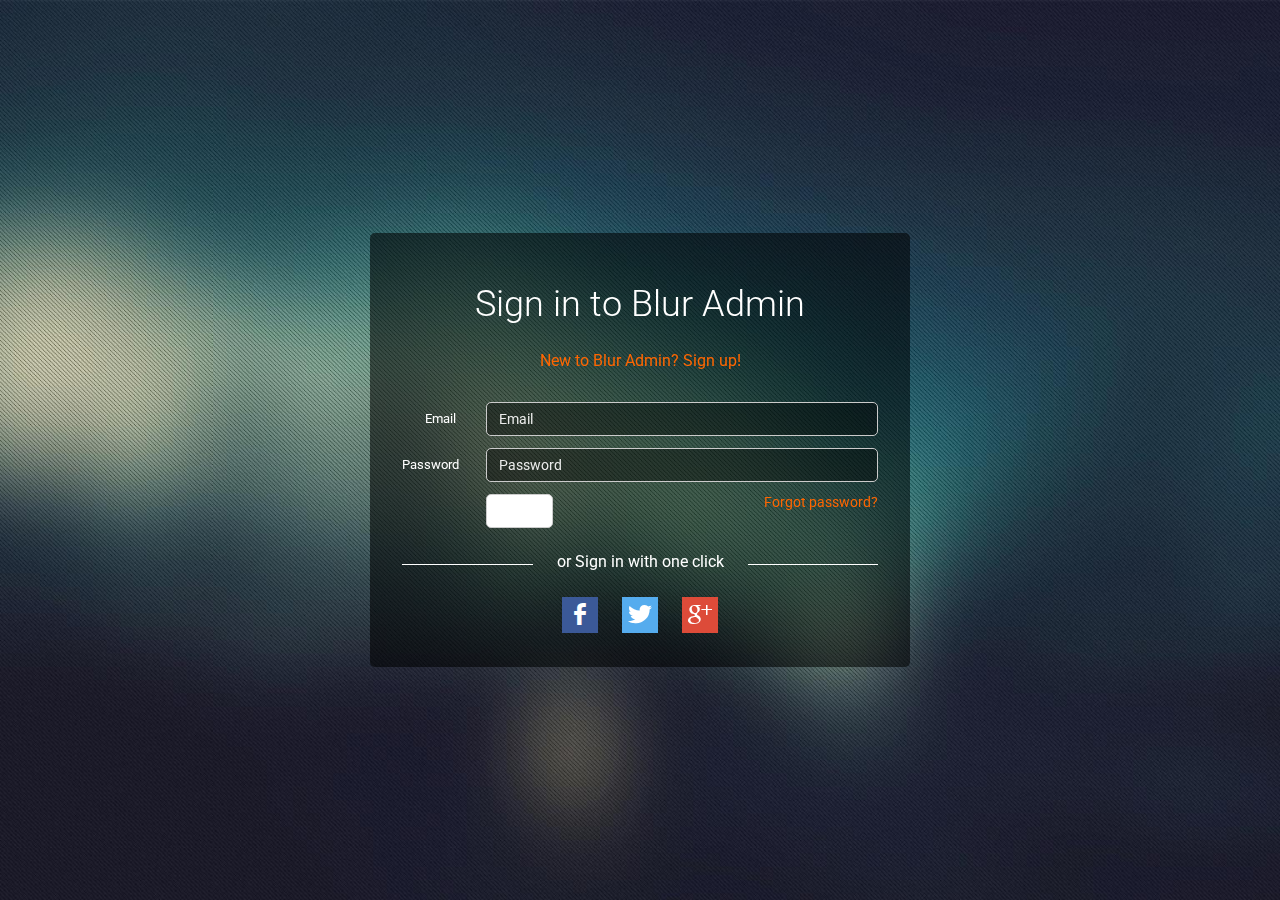
<file: auth.html>
<!DOCTYPE html>
<html lang="en">
<head>
  <meta charset="utf-8">
  <meta http-equiv="X-UA-Compatible" content="IE=edge">
  <meta name="viewport" content="width=device-width, initial-scale=1">
  <title>Blur Admin</title>

  <link href='https://fonts.googleapis.com/css?family=Roboto:400,100,100italic,300,300italic,400italic,500,500italic,700,700italic,900italic,900&subset=latin,greek,greek-ext,vietnamese,cyrillic-ext,latin-ext,cyrillic' rel='stylesheet' type='text/css'>

  <link rel="icon" type="image/png" sizes="16x16" href="assets/img/favicon-16x16.png">
  <link rel="icon" type="image/png" sizes="32x32" href="assets/img/favicon-32x32.png">
  <link rel="icon" type="image/png" sizes="96x96" href="assets/img/favicon-96x96.png">

  <link rel="stylesheet" href="styles/vendor-a4ba4a5fa8.css">

  <link rel="stylesheet" href="styles/auth-7e0e1f8257.css">
</head>
<body>
<main class="auth-main">
  <div class="auth-block">
    <h1>Sign in to Blur Admin</h1>
    <a href="reg.html" class="auth-link">New to Blur Admin? Sign up!</a>

    <form class="form-horizontal">
      <div class="form-group">
        <label for="inputEmail3" class="col-sm-2 control-label">Email</label>

        <div class="col-sm-10">
          <input type="email" class="form-control" id="inputEmail3" placeholder="Email">
        </div>
      </div>
      <div class="form-group">
        <label for="inputPassword3" class="col-sm-2 control-label">Password</label>

        <div class="col-sm-10">
          <input type="password" class="form-control" id="inputPassword3" placeholder="Password">
        </div>
      </div>
      <div class="form-group">
        <div class="col-sm-offset-2 col-sm-10">
          <button type="submit" class="btn btn-default btn-auth">Sign in</button>
          <a href class="forgot-pass">Forgot password?</a>
        </div>
      </div>
    </form>

    <div class="auth-sep"><span><span>or Sign in with one click</span></span></div>

    <div class="al-share-auth">
      <ul class="al-share clearfix">
        <li><i class="socicon socicon-facebook" title="Share on Facebook"></i></li>
        <li><i class="socicon socicon-twitter" title="Share on Twitter"></i></li>
        <li><i class="socicon socicon-google" title="Share on Google Plus"></i></li>
      </ul>
    </div>
  </div>
</main>
</body>
</html>
</file>
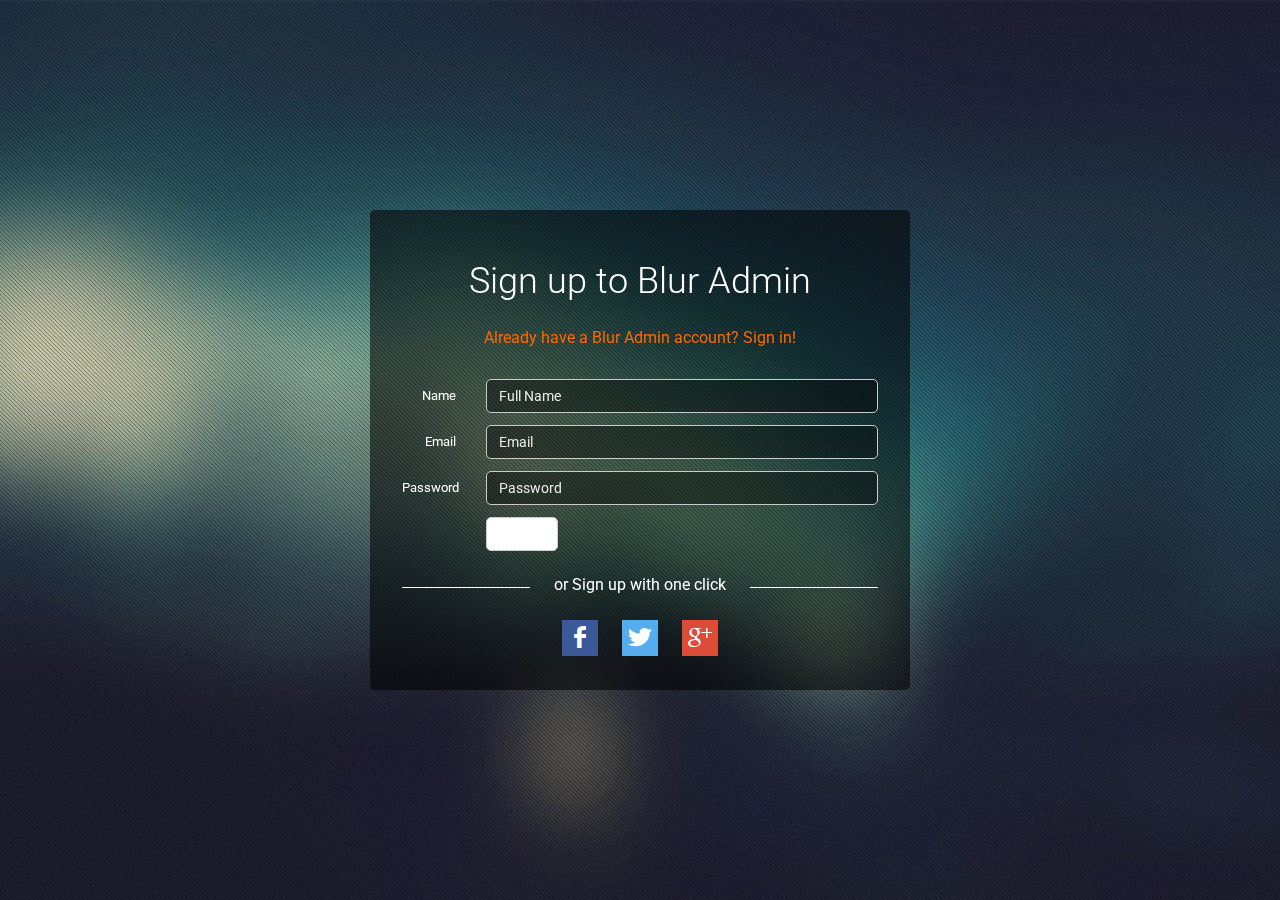
<file: reg.html>
<!DOCTYPE html>
<html lang="en">
<head>
  <meta charset="utf-8">
  <meta http-equiv="X-UA-Compatible" content="IE=edge">
  <meta name="viewport" content="width=device-width, initial-scale=1">
  <title>Blur Admin</title>

  <link href='https://fonts.googleapis.com/css?family=Roboto:400,100,100italic,300,300italic,400italic,500,500italic,700,700italic,900italic,900&subset=latin,greek,greek-ext,vietnamese,cyrillic-ext,latin-ext,cyrillic' rel='stylesheet' type='text/css'>

  <link rel="icon" type="image/png" sizes="16x16" href="assets/img/favicon-16x16.png">
  <link rel="icon" type="image/png" sizes="32x32" href="assets/img/favicon-32x32.png">
  <link rel="icon" type="image/png" sizes="96x96" href="assets/img/favicon-96x96.png">

  <link rel="stylesheet" href="styles/vendor-a4ba4a5fa8.css">

  <link rel="stylesheet" href="styles/auth-7e0e1f8257.css">
</head>
<body>
<main class="auth-main">
  <div class="auth-block">
    <h1>Sign up to Blur Admin</h1>
    <a href="auth.html" class="auth-link">Already have a Blur Admin account? Sign in!</a>

    <form class="form-horizontal">
      <div class="form-group">
        <label for="inputName3" class="col-sm-2 control-label">Name</label>

        <div class="col-sm-10">
          <input type="text" class="form-control" id="inputName3" placeholder="Full Name">
        </div>
      </div>
      <div class="form-group">
        <label for="inputEmail3" class="col-sm-2 control-label">Email</label>

        <div class="col-sm-10">
          <input type="email" class="form-control" id="inputEmail3" placeholder="Email">
        </div>
      </div>
      <div class="form-group">
        <label for="inputPassword3" class="col-sm-2 control-label">Password</label>

        <div class="col-sm-10">
          <input type="password" class="form-control" id="inputPassword3" placeholder="Password">
        </div>
      </div>
      <div class="form-group">
        <div class="col-sm-offset-2 col-sm-10">
          <button type="submit" class="btn btn-default btn-auth">Sign up</button>
        </div>
      </div>
    </form>

    <div class="auth-sep"><span><span>or Sign up with one click</span></span></div>

    <div class="al-share-auth">
      <ul class="al-share clearfix">
        <li><i class="socicon socicon-facebook" title="Share on Facebook"></i></li>
        <li><i class="socicon socicon-twitter" title="Share on Twitter"></i></li>
        <li><i class="socicon socicon-google" title="Share on Google Plus"></i></li>
      </ul>
    </div>
  </div>
</main>
</body>
</html>
</file>
<file: styles/auth-7e0e1f8257.css>
.socicon,html{position:relative}@font-face{font-family:socicon;src:url(../assets/fonts/socicon.eot);src:url(../assets/fonts/socicon.eot?#iefix) format("embedded-opentype"),url(../assets/fonts/socicon.woff) format("woff"),url(../assets/fonts/socicon.woff2) format("woff2"),url(../assets/fonts/socicon.ttf) format("truetype"),url(../assets/fonts/socicon.svg#sociconregular) format("svg");font-weight:400;font-style:normal;text-transform:initial}.socicon{font-family:socicon!important;top:1px;display:inline-block;font-style:normal;font-weight:400;line-height:1;-webkit-font-smoothing:antialiased}.socicon:empty{width:1em}.socicon-twitter{background-color:#55acee}.socicon-twitter:before{content:"a"}.socicon-facebook{background-color:#3b5998}.socicon-facebook:before{content:"b"}.socicon-google{background-color:#dd4b39}.socicon-google:before{content:"c"}.socicon-linkedin{background-color:#0177B5}.socicon-linkedin:before{content:"j"}.socicon-github{background-color:#6b6b6b}.socicon-github:before{content:"Q"}.socicon-stackoverflow{background-color:#2F96E8}.socicon-stackoverflow:before{content:"("}.socicon-dribble{background-color:#F26798}.socicon-dribble:before{content:"D"}.socicon-behace{background-color:#0093FA}.socicon-behace:before{content:"H"}::-webkit-scrollbar{width:.5em;height:.5em}body.blur-theme::before,body.mobile.blur-theme .body-bg::before{content:'';height:100%;top:0;z-index:-1;width:100%;left:0;will-change:transform}::-webkit-scrollbar-thumb{background:#d9d9d9;cursor:pointer}::-webkit-scrollbar-track{background:0 0}body{scrollbar-face-color:#d9d9d9;scrollbar-track-color:transparent;font:14px/16px Roboto,"Helvetica Neue",sans-serif;color:#000;background-color:#fff}body,html{min-height:100%;min-width:320px}body.blur-theme::before{position:fixed;background:url(../assets/img/blur-bg.jpg) center center no-repeat;background-size:cover}body.mobile{background:0 0}body.mobile .body-bg{display:block;position:fixed;top:0;left:0;bottom:0;right:0;background-attachment:inherit;background-color:#fff}body.mobile.blur-theme .body-bg::before{position:fixed;background:url(../assets/img/blur-bg.jpg) center center no-repeat;background-size:cover}@media screen and (-ms-high-contrast:active),(-ms-high-contrast:none){body,html{height:100%}html{overflow:hidden}body{overflow:auto}}a{transition:color .5s ease;outline:0!important}.body-bg{display:none}.al-header{display:block;height:49px;margin:0;background-repeat:repeat-x;position:relative;z-index:905;color:#444}.al-main{margin-left:180px;padding:66px 0 34px;min-height:500px}.al-footer{height:34px;padding:0 18px 0 180px;width:100%;position:absolute;display:block;bottom:0;font-size:13px;color:#000;transition:padding-left .5s ease}.al-share li i,.btn{transition:all .1s ease}.al-footer-main{float:left;margin-left:15px}.al-copy{float:left}.al-footer-right{float:right;margin-right:12px}.al-share,.al-share li{list-style:none;float:left}.al-footer-right i{margin:0 4px;color:#e85656;font-size:12px}.al-footer-right a{margin-left:4px;color:#000}.al-footer-right a:hover{color:#e85656}.al-share{margin:-6px 0 0 12px;padding:0}.al-share li{margin-left:16px}.al-share li i{cursor:pointer;color:#fff;padding:6px;box-sizing:content-box;font-size:16px}.al-share li i:hover{-webkit-transform:scale(1.2);transform:scale(1.2)}.al-share li i.fa-facebook-square{color:#3b5998}.al-share li i.fa-twitter-square{color:#55acee}.al-share li i.fa-google-plus-square{color:#dd4b39}.al-content{padding:8px 32px 8px 40px}@media screen and (max-width:500px){.al-content{padding:8px 20px}}.vis-hidden{visibility:hidden;position:absolute;top:-9999px;left:-9999px}.icon-down,.icon-up{width:5px;height:13px;display:block}.icon-up{background:url(../assets/img/arrow-green-up.svg) no-repeat}.icon-down{background:url(../assets/img/arrow-red-down.svg) no-repeat}.disable-text-selection{-webkit-touch-callout:none;-webkit-user-select:none;-moz-user-select:none;-ms-user-select:none;user-select:none}.align-right{text-align:right}.amcharts-chart-div>a{font-size:6px!important}.content-panel{padding-left:22px;padding-top:26px}@media (max-width:590px){.al-footer-right{float:none;margin-bottom:19px;margin-right:0}.al-footer{height:76px;text-align:center}.al-main{padding-bottom:76px}.al-footer-main{float:none;display:inline-block}}.full-invisible,.full-invisible *{visibility:hidden!important}.irs-grid-text{color:#000}.btn.active.focus,.btn.active:focus,.btn.focus,.btn:active.focus,.btn:active:focus,.btn:focus{outline:0}.btn{border-radius:5px}button.progress-button.btn.btn-danger,button.progress-button.btn.btn-default,button.progress-button.btn.btn-info,button.progress-button.btn.btn-primary,button.progress-button.btn.btn-success,button.progress-button.btn.btn-warning{border-radius:0}button.btn.btn-primary:hover{background:#f60;border-color:#f60;color:#fff;font-weight:700}.open>.btn.dropdown-toggle.btn.btn-primary{background:#d95700;border-color:#d95700}.open>.btn.dropdown-toggle.btn-success{background:#7a9d00;border-color:#7a9d00}.open>.btn.dropdown-toggle.btn-info{background:#2692b2;border-color:#2692b2}.open>.btn.dropdown-toggle.btn-warning{background:#be9c18;border-color:#be9c18}.open>.btn.dropdown-toggle.btn-danger{background:#c54949;border-color:#c54949}button.btn.btn-primary{background:0 0;border-color:transparent;color:#000}button.btn.btn-primary:active,button.btn.btn-primary:target{background-color:#d95700}button.status.btn.btn-primary{background:#f60;border-color:#f60;color:#fff}button.status.btn.btn-primary:active,button.status.btn.btn-primary:target{background-color:#d95700}button.btn.btn-default{border-width:1px}button.btn.btn-default:active,button.btn.btn-default:target{background-color:rgba(0,0,0,.2);color:#000}button.btn.btn-success{background:#90b900;border-color:#90b900}button.btn.btn-success.disabled,button.btn.btn-success.disabled.active,button.btn.btn-success.disabled.focus,button.btn.btn-success.disabled:active,button.btn.btn-success.disabled:focus,button.btn.btn-success.disabled:hover,button.btn.btn-success[disabled],button.btn.btn-success[disabled].active,button.btn.btn-success[disabled].focus,button.btn.btn-success[disabled]:active,button.btn.btn-success[disabled]:focus,button.btn.btn-success[disabled]:hover,fieldset[disabled] button.btn.btn-success,fieldset[disabled] button.btn.btn-success.active,fieldset[disabled] button.btn.btn-success.focus,fieldset[disabled] button.btn.btn-success:active,fieldset[disabled] button.btn.btn-success:focus,fieldset[disabled] button.btn.btn-success:hover{background:#90b900;border-color:#9cc50c}button.btn.btn-success.disabled.active:hover,button.btn.btn-success.disabled.focus:hover,button.btn.btn-success.disabled:active:hover,button.btn.btn-success.disabled:focus:hover,button.btn.btn-success.disabled:hover,button.btn.btn-success.disabled:hover:hover,button.btn.btn-success[disabled].active:hover,button.btn.btn-success[disabled].focus:hover,button.btn.btn-success[disabled]:active:hover,button.btn.btn-success[disabled]:focus:hover,button.btn.btn-success[disabled]:hover,button.btn.btn-success[disabled]:hover:hover,fieldset[disabled] button.btn.btn-success.active:hover,fieldset[disabled] button.btn.btn-success.focus:hover,fieldset[disabled] button.btn.btn-success:active:hover,fieldset[disabled] button.btn.btn-success:focus:hover,fieldset[disabled] button.btn.btn-success:hover,fieldset[disabled] button.btn.btn-success:hover:hover{-webkit-transform:none;transform:none}button.btn.btn-success.active,button.btn.btn-success.focus,button.btn.btn-success:active,button.btn.btn-success:focus,button.btn.btn-success:hover{background:#90b900;border-color:#78a100}button.btn.btn-success:active,button.btn.btn-success:target{background-color:#7a9d00}button.btn.btn-info{background:#2dacd1;border-color:#2dacd1}button.btn.btn-info.disabled,button.btn.btn-info.disabled.active,button.btn.btn-info.disabled.focus,button.btn.btn-info.disabled:active,button.btn.btn-info.disabled:focus,button.btn.btn-info.disabled:hover,button.btn.btn-info[disabled],button.btn.btn-info[disabled].active,button.btn.btn-info[disabled].focus,button.btn.btn-info[disabled]:active,button.btn.btn-info[disabled]:focus,button.btn.btn-info[disabled]:hover,fieldset[disabled] button.btn.btn-info,fieldset[disabled] button.btn.btn-info.active,fieldset[disabled] button.btn.btn-info.focus,fieldset[disabled] button.btn.btn-info:active,fieldset[disabled] button.btn.btn-info:focus,fieldset[disabled] button.btn.btn-info:hover{background:#2dacd1;border-color:#39b8dd}button.btn.btn-info.disabled.active:hover,button.btn.btn-info.disabled.focus:hover,button.btn.btn-info.disabled:active:hover,button.btn.btn-info.disabled:focus:hover,button.btn.btn-info.disabled:hover,button.btn.btn-info.disabled:hover:hover,button.btn.btn-info[disabled].active:hover,button.btn.btn-info[disabled].focus:hover,button.btn.btn-info[disabled]:active:hover,button.btn.btn-info[disabled]:focus:hover,button.btn.btn-info[disabled]:hover,button.btn.btn-info[disabled]:hover:hover,fieldset[disabled] button.btn.btn-info.active:hover,fieldset[disabled] button.btn.btn-info.focus:hover,fieldset[disabled] button.btn.btn-info:active:hover,fieldset[disabled] button.btn.btn-info:focus:hover,fieldset[disabled] button.btn.btn-info:hover,fieldset[disabled] button.btn.btn-info:hover:hover{-webkit-transform:none;transform:none}button.btn.btn-info.active,button.btn.btn-info.focus,button.btn.btn-info:active,button.btn.btn-info:focus,button.btn.btn-info:hover{background:#2dacd1;border-color:#1594b9}button.btn.btn-info:active,button.btn.btn-info:target{background-color:#2692b2}button.btn.btn-warning{background:#dfb81c;border-color:#dfb81c}button.btn.btn-warning.disabled,button.btn.btn-warning.disabled.active,button.btn.btn-warning.disabled.focus,button.btn.btn-warning.disabled:active,button.btn.btn-warning.disabled:focus,button.btn.btn-warning.disabled:hover,button.btn.btn-warning[disabled],button.btn.btn-warning[disabled].active,button.btn.btn-warning[disabled].focus,button.btn.btn-warning[disabled]:active,button.btn.btn-warning[disabled]:focus,button.btn.btn-warning[disabled]:hover,fieldset[disabled] button.btn.btn-warning,fieldset[disabled] button.btn.btn-warning.active,fieldset[disabled] button.btn.btn-warning.focus,fieldset[disabled] button.btn.btn-warning:active,fieldset[disabled] button.btn.btn-warning:focus,fieldset[disabled] button.btn.btn-warning:hover{background:#dfb81c;border-color:#ebc428}button.btn.btn-warning.disabled.active:hover,button.btn.btn-warning.disabled.focus:hover,button.btn.btn-warning.disabled:active:hover,button.btn.btn-warning.disabled:focus:hover,button.btn.btn-warning.disabled:hover,button.btn.btn-warning.disabled:hover:hover,button.btn.btn-warning[disabled].active:hover,button.btn.btn-warning[disabled].focus:hover,button.btn.btn-warning[disabled]:active:hover,button.btn.btn-warning[disabled]:focus:hover,button.btn.btn-warning[disabled]:hover,button.btn.btn-warning[disabled]:hover:hover,fieldset[disabled] button.btn.btn-warning.active:hover,fieldset[disabled] button.btn.btn-warning.focus:hover,fieldset[disabled] button.btn.btn-warning:active:hover,fieldset[disabled] button.btn.btn-warning:focus:hover,fieldset[disabled] button.btn.btn-warning:hover,fieldset[disabled] button.btn.btn-warning:hover:hover{-webkit-transform:none;transform:none}button.btn.btn-warning.active,button.btn.btn-warning.focus,button.btn.btn-warning:active,button.btn.btn-warning:focus,button.btn.btn-warning:hover{background:#dfb81c;border-color:#c7a004}button.btn.btn-warning:active,button.btn.btn-warning:target{background-color:#be9c18}button.btn.btn-danger{background:#e85656;border-color:#e85656}button.btn.btn-danger.disabled,button.btn.btn-danger.disabled.active,button.btn.btn-danger.disabled.focus,button.btn.btn-danger.disabled:active,button.btn.btn-danger.disabled:focus,button.btn.btn-danger.disabled:hover,button.btn.btn-danger[disabled],button.btn.btn-danger[disabled].active,button.btn.btn-danger[disabled].focus,button.btn.btn-danger[disabled]:active,button.btn.btn-danger[disabled]:focus,button.btn.btn-danger[disabled]:hover,fieldset[disabled] button.btn.btn-danger,fieldset[disabled] button.btn.btn-danger.active,fieldset[disabled] button.btn.btn-danger.focus,fieldset[disabled] button.btn.btn-danger:active,fieldset[disabled] button.btn.btn-danger:focus,fieldset[disabled] button.btn.btn-danger:hover{background:#e85656;border-color:#f46262}button.btn.btn-danger.disabled.active:hover,button.btn.btn-danger.disabled.focus:hover,button.btn.btn-danger.disabled:active:hover,button.btn.btn-danger.disabled:focus:hover,button.btn.btn-danger.disabled:hover,button.btn.btn-danger.disabled:hover:hover,button.btn.btn-danger[disabled].active:hover,button.btn.btn-danger[disabled].focus:hover,button.btn.btn-danger[disabled]:active:hover,button.btn.btn-danger[disabled]:focus:hover,button.btn.btn-danger[disabled]:hover,button.btn.btn-danger[disabled]:hover:hover,fieldset[disabled] button.btn.btn-danger.active:hover,fieldset[disabled] button.btn.btn-danger.focus:hover,fieldset[disabled] button.btn.btn-danger:active:hover,fieldset[disabled] button.btn.btn-danger:focus:hover,fieldset[disabled] button.btn.btn-danger:hover,fieldset[disabled] button.btn.btn-danger:hover:hover{-webkit-transform:none;transform:none}button.btn.btn-danger.active,button.btn.btn-danger.focus,button.btn.btn-danger:active,button.btn.btn-danger:focus,button.btn.btn-danger:hover{background:#e85656;border-color:#d03e3e}button.btn.btn-danger:active,button.btn.btn-danger:target{background-color:#c54949}button.btn.btn-inverse{background:#949494;border-color:#949494;color:#fff}button.btn.btn-inverse.disabled,button.btn.btn-inverse.disabled.active,button.btn.btn-inverse.disabled.focus,button.btn.btn-inverse.disabled:active,button.btn.btn-inverse.disabled:focus,button.btn.btn-inverse.disabled:hover,button.btn.btn-inverse[disabled],button.btn.btn-inverse[disabled].active,button.btn.btn-inverse[disabled].focus,button.btn.btn-inverse[disabled]:active,button.btn.btn-inverse[disabled]:focus,button.btn.btn-inverse[disabled]:hover,fieldset[disabled] button.btn.btn-inverse,fieldset[disabled] button.btn.btn-inverse.active,fieldset[disabled] button.btn.btn-inverse.focus,fieldset[disabled] button.btn.btn-inverse:active,fieldset[disabled] button.btn.btn-inverse:focus,fieldset[disabled] button.btn.btn-inverse:hover{background:#949494;border-color:#a0a0a0}button.btn.btn-inverse.disabled.active:hover,button.btn.btn-inverse.disabled.focus:hover,button.btn.btn-inverse.disabled:active:hover,button.btn.btn-inverse.disabled:focus:hover,button.btn.btn-inverse.disabled:hover,button.btn.btn-inverse.disabled:hover:hover,button.btn.btn-inverse[disabled].active:hover,button.btn.btn-inverse[disabled].focus:hover,button.btn.btn-inverse[disabled]:active:hover,button.btn.btn-inverse[disabled]:focus:hover,button.btn.btn-inverse[disabled]:hover,button.btn.btn-inverse[disabled]:hover:hover,fieldset[disabled] button.btn.btn-inverse.active:hover,fieldset[disabled] button.btn.btn-inverse.focus:hover,fieldset[disabled] button.btn.btn-inverse:active:hover,fieldset[disabled] button.btn.btn-inverse:focus:hover,fieldset[disabled] button.btn.btn-inverse:hover,fieldset[disabled] button.btn.btn-inverse:hover:hover{-webkit-transform:none;transform:none}button.btn.btn-inverse.active,button.btn.btn-inverse.focus,button.btn.btn-inverse:active,button.btn.btn-inverse:focus,button.btn.btn-inverse:hover{background:#949494;border-color:#7c7c7c}button.btn.btn-inverse:active,button.btn.btn-inverse:hover,button.btn.btn-inverse:target{background-color:#949494;color:#fff}.btn-with-icon i{margin-right:10px}.btn-group :hover,.btn-toolbar :hover{-webkit-transform:none;transform:none}.btn-group button.btn.btn-primary{border-color:#f35a00}.btn-group button.btn.btn-primary:hover{border-color:#e74e00}.btn-group button.btn.btn-danger{border-color:#dc4a4a}.btn-group button.btn.btn-danger:hover{border-color:#d03e3e}.btn-group button.btn.btn-info{border-color:#21a0c5}.btn-group button.btn.btn-info:hover{border-color:#1594b9}.btn-group button.btn.btn-success{border-color:#84ad00}.btn-group button.btn.btn-success:hover{border-color:#78a100}.btn-group button.btn.btn-warning{border-color:#d3ac10}.btn-group button.btn.btn-warning:hover{border-color:#c7a004}.btn-group .dropdown-menu{margin-top:0}.btn-toolbar{display:inline-block}.btn .caret{margin-left:2px}button.progress-button .progress{margin-bottom:0;border-radius:0}button.progress-button:hover{-webkit-transform:none;transform:none}button.progress-button.progress-button-style-shrink.btn.disabled.progress-button-dir-horizontal:hover{-webkit-transform:scaleY(.3);transform:scaleY(.3)}button.progress-button.progress-button-style-shrink.btn.disabled.progress-button-dir-vertical:hover{-webkit-transform:scaleX(.1);transform:scaleX(.1)}button.progress-button.btn.btn-primary .content:after,button.progress-button.btn.btn-primary .content:before{color:#331400}button.progress-button.btn.btn-primary.progress-button-style-move-up .content,button.progress-button.btn.btn-primary.progress-button-style-slide-down .content{background-color:#cc5200}button.progress-button.btn.btn-primary.progress-button-style-lateral-lines .progress-inner{border-color:#cc5200;background:0 0}button.progress-button.btn.btn-primary .progress{background-color:#cc5200;box-shadow:0 1px 0 #cc5200}button.progress-button.btn.btn-primary .progress-inner{background-color:#993d00}button.progress-button.btn.btn-primary.progress-button-perspective{background:0 0}button.progress-button.btn.btn-primary.progress-button-perspective .content{background-color:#f60}button.progress-button.btn.btn-default .content:after,button.progress-button.btn.btn-default .content:before{color:#999}button.progress-button.btn.btn-default.progress-button-style-move-up .content,button.progress-button.btn.btn-default.progress-button-style-slide-down .content{background-color:#e6e6e6}button.progress-button.btn.btn-default.progress-button-style-lateral-lines .progress-inner{border-color:#e6e6e6;background:0 0}button.progress-button.btn.btn-default .progress{background-color:#e6e6e6;box-shadow:0 1px 0 #e6e6e6}button.progress-button.btn.btn-default .progress-inner{background-color:#ccc}button.progress-button.btn.btn-default.progress-button-perspective{background:0 0}button.progress-button.btn.btn-default.progress-button-perspective .content{background-color:#fff}button.progress-button.btn.btn-success .content:after,button.progress-button.btn.btn-success .content:before{color:#000}button.progress-button.btn.btn-success.progress-button-style-move-up .content,button.progress-button.btn.btn-success.progress-button-style-slide-down .content{background-color:#688600}button.progress-button.btn.btn-success.progress-button-style-lateral-lines .progress-inner{border-color:#688600;background:0 0}button.progress-button.btn.btn-success .progress{background-color:#688600;box-shadow:0 1px 0 #688600}button.progress-button.btn.btn-success .progress-inner{background-color:#415300}button.progress-button.btn.btn-success.progress-button-perspective{background:0 0}button.progress-button.btn.btn-success.progress-button-perspective .content{background-color:#90b900}button.progress-button.btn.btn-info .content:after,button.progress-button.btn.btn-info .content:before{color:#092229}button.progress-button.btn.btn-info.progress-button-style-move-up .content,button.progress-button.btn.btn-info.progress-button-style-slide-down .content{background-color:#2489a7}button.progress-button.btn.btn-info.progress-button-style-lateral-lines .progress-inner{border-color:#2489a7;background:0 0}button.progress-button.btn.btn-info .progress{background-color:#2489a7;box-shadow:0 1px 0 #2489a7}button.progress-button.btn.btn-info .progress-inner{background-color:#1b677d}button.progress-button.btn.btn-info.progress-button-perspective{background:0 0}button.progress-button.btn.btn-info.progress-button-perspective .content{background-color:#2dacd1}button.progress-button.btn.btn-warning .content:after,button.progress-button.btn.btn-warning .content:before{color:#2a2205}button.progress-button.btn.btn-warning.progress-button-style-move-up .content,button.progress-button.btn.btn-warning.progress-button-style-slide-down .content{background-color:#b29316}button.progress-button.btn.btn-warning.progress-button-style-lateral-lines .progress-inner{border-color:#b29316;background:0 0}button.progress-button.btn.btn-warning .progress{background-color:#b29316;box-shadow:0 1px 0 #b29316}button.progress-button.btn.btn-warning .progress-inner{background-color:#846d11}button.progress-button.btn.btn-warning.progress-button-perspective{background:0 0}button.progress-button.btn.btn-warning.progress-button-perspective .content{background-color:#dfb81c}button.progress-button.btn.btn-danger .content:after,button.progress-button.btn.btn-danger .content:before{color:#640e0e}button.progress-button.btn.btn-danger.progress-button-style-move-up .content,button.progress-button.btn.btn-danger.progress-button-style-slide-down .content{background-color:#e22929}button.progress-button.btn.btn-danger.progress-button-style-lateral-lines .progress-inner{border-color:#e22929;background:0 0}button.progress-button.btn.btn-danger .progress{background-color:#e22929;box-shadow:0 1px 0 #e22929}button.progress-button.btn.btn-danger .progress-inner{background-color:#be1a1a}button.progress-button.btn.btn-danger.progress-button-perspective{background:0 0}button.progress-button.btn.btn-danger.progress-button-perspective .content{background-color:#e85656}.btn-raised{box-shadow:0 2px 5px 0 rgba(0,0,0,.35)}.btn-mm{padding:5px 11px;font-size:13px}.btn-xm{padding:8px 14px;font-size:16px}.dropdown button.btn.btn-default.dropdown-toggle{color:#000;border:1px solid #d6d6d6;background-color:transparent}.dropdown button.btn.btn-default.dropdown-toggle:active,.dropdown button.btn.btn-default.dropdown-toggle:focus{background-color:#fff}.label-primary,.search-button{background:#f60}.bootstrap-select .dropdown-toggle:focus{outline:0!important}.bootstrap-switch .bootstrap-switch-container:focus,.bootstrap-switch:focus{outline:0}.bootstrap-select button.btn-default:focus{color:#fff}.bootstrap-select .btn{transition:none}.search-button:hover{color:#fff;font-weight:700}.label{border-radius:0}.label-info{background:#ff944d}.label-success{background:#90b900}.label-warning{background:#dfb81c}.label-danger{background:#e85656}.form-horizontal label{line-height:34px;margin-bottom:0;padding-top:0!important}.form-group label{margin-bottom:5px;color:#000;font-weight:400;font-size:13px}.form-control{border:1px solid #cbcbcb;background-color:#fff;box-shadow:none}.form-control::-webkit-input-placeholder{color:#000;opacity:.7}.form-control:-moz-placeholder{color:#000;opacity:.7}.form-control::-moz-placeholder{color:#000;opacity:.7}.form-control:-ms-input-placeholder{color:#000;opacity:.7}.form-control:focus{box-shadow:none;border-color:#ff8533;background:#fff}select.form-control{padding-left:8px}textarea.form-control{height:96px}.form-inline .form-group input{width:100%}.form-inline .form-group label{margin-right:12px}.form-inline button[type=submit]{margin-left:12px}.form-inline label.custom-checkbox>span,.form-inline label.custom-radio>span{display:block;margin-top:-13px;margin-right:10px}.switcher-container{margin-right:10px;font-weight:400}.switcher-container input{display:none}.switcher-container .switcher{position:relative;display:inline-block;width:84px;overflow:hidden;border-radius:6px;box-sizing:border-box;-webkit-transform:translateZ(0)}.switcher-container .switcher.primary{border:1px solid #f60}.switcher-container .switcher.primary .handle.handle-on{background-color:#f60}.switcher-container .switcher.success{border:1px solid #90b900}.switcher-container .switcher.success .handle.handle-on{background-color:#90b900}.switcher-container .switcher.warning{border:1px solid #dfb81c}.switcher-container .switcher.warning .handle.handle-on{background-color:#dfb81c}.switcher-container .switcher.danger{border:1px solid #e85656}.switcher-container .switcher.danger .handle.handle-on{background-color:#e85656}.switcher-container .switcher.info{border:1px solid #ff944d}.switcher-container .switcher.info .handle.handle-on{background-color:#ff944d}.switcher-container .switcher input{display:none}.switcher-container .switcher .handle-container{position:relative;width:126px;cursor:pointer;-webkit-transform:translate3d(-42px,0,0);transform:translate3d(-42px,0,0);transition:-webkit-transform .2s linear;transition:transform .2s linear;transition:transform .2s linear,-webkit-transform .2s linear}.switcher-container .switcher .handle-container .handle{width:42px;float:left;line-height:28px;height:28px;font-size:12px;text-align:center;color:#fff}.switcher-container .switcher .handle-container .handle.handle-off{background:#e85656;color:#fff}.switcher-container input:checked+.switcher{border:1px solid #d6d6d6}.switcher-container input:checked+.switcher .handle-container{-webkit-transform:translate3d(0,0,0);transform:translate3d(0,0,0)}.switch-container{display:inline-block}.switch-container.primary .bootstrap-switch.bootstrap-switch-on{border-color:#f60}.switch-container.success .bootstrap-switch.bootstrap-switch-on{border-color:#90b900}.switch-container.warning .bootstrap-switch.bootstrap-switch-on{border-color:#dfb81c}.switch-container.danger .bootstrap-switch.bootstrap-switch-on{border-color:#e85656}.switch-container.info .bootstrap-switch.bootstrap-switch-on{border-color:#ff944d}.bootstrap-switch{border-radius:5px;border:1px solid #fff;transition:border-color ease-in-out .7s,box-shadow ease-in-out .7s}.bootstrap-switch.bootstrap-switch-focused.bootstrap-switch-off,.bootstrap-switch.bootstrap-switch-off{border-color:#d6d6d6}.bootstrap-switch .bootstrap-switch-container,.bootstrap-switch .bootstrap-switch-handle-off,.bootstrap-switch .bootstrap-switch-handle-on,.input-group>span{border-radius:0}.bootstrap-switch.bootstrap-switch-focused{box-shadow:none}.bootstrap-switch .bootstrap-switch-handle-on.bootstrap-switch-default{background:#fff}.bootstrap-switch .bootstrap-switch-handle-on.bootstrap-switch-success{background:#90b900}.bootstrap-switch .bootstrap-switch-handle-on.bootstrap-switch-primary{background:#f60}.bootstrap-switch .bootstrap-switch-handle-on.bootstrap-switch-warning{background:#dfb81c}.bootstrap-switch .bootstrap-switch-handle-on.bootstrap-switch-danger{background:#e85656}.bootstrap-switch .bootstrap-switch-handle-on.bootstrap-switch-info{background:#ff944d}.bootstrap-switch .bootstrap-switch-label{background:0 0}.bootstrap-switch.bootstrap-switch-animate .bootstrap-switch-container{transition:margin-left .2s}.switches{margin-left:-12px;margin-bottom:-12px}.switches .switch-container{float:left;margin-left:12px;margin-bottom:12px}.input-group{width:100%;margin-bottom:15px}label.custom-checkbox,label.custom-radio{padding-right:0;padding-left:0;margin-bottom:0}label.custom-checkbox>input,label.custom-radio>input{height:0;z-index:-100!important;opacity:0;position:absolute}label.custom-checkbox>input:checked+span:before,label.custom-radio>input:checked+span:before{content:"\f00c";font-weight:300}label.custom-checkbox>input:disabled+span,label.custom-radio>input:disabled+span{color:#ddd;cursor:not-allowed}label.custom-checkbox>input:disabled+span:before,label.custom-radio>input:disabled+span:before{border-color:#ddd!important;cursor:not-allowed}label.custom-checkbox>span,label.custom-radio>span{position:relative;display:inline-block;margin:0;line-height:16px;font-weight:300;cursor:pointer;padding-left:22px;width:100%}label.custom-checkbox>span:before,label.custom-radio>span:before{cursor:pointer;font-family:fontAwesome;font-weight:300;font-size:12px;color:#000;content:"\a0";background-color:transparent;border:1px solid #d6d6d6;border-radius:0;display:inline-block;text-align:center;height:16px;line-height:14px;min-width:16px;margin-right:6px;position:relative;top:0;margin-left:-22px;float:left}.auth-main,body,html{height:100%}label.custom-checkbox>span:hover:before,label.custom-radio>span:hover:before{border-color:#ff8533}.nowrap{white-space:nowrap}.cut-with-dots{overflow:hidden;text-overflow:ellipsis;display:block}label.custom-radio>input:checked+span:before{content:"\f111"}label.custom-radio>span:before{border-radius:16px;font-size:9px}label.custom-input-primary>span:before{color:#f60}label.custom-input-primary>span:hover:before{border-color:#f60}label.custom-input-success>span:before{color:#90b900}label.custom-input-success>span:hover:before{border-color:#90b900}label.custom-input-warning>span:before{color:#dfb81c}label.custom-input-warning>span:hover:before{border-color:#dfb81c}label.custom-input-danger>span:before{color:#e85656}label.custom-input-danger>span:hover:before{border-color:#e85656}.form-horizontal .checkbox,.form-horizontal .checkbox-inline,.form-horizontal .radio,.form-horizontal .radio-inline{padding-top:0}.input-demo{line-height:25px}.has-success .control-label{color:#000}.has-success .form-control-feedback,.has-success label.custom-checkbox,.has-success label.custom-checkbox>span:before,.has-success label.custom-radio,.has-success label.custom-radio>span:before{color:#a6c733}.has-success .form-control{border:1px solid #a6c733}.has-success .form-control:focus{box-shadow:none;border-color:#90b900}.has-success label.custom-checkbox>span:hover:before,.has-success label.custom-radio>span:hover:before{border-color:#a6c733}.has-success .input-group-addon{background-color:#a6c733;color:#fff}.has-warning .control-label{color:#000}.has-warning .form-control-feedback,.has-warning label.custom-checkbox,.has-warning label.custom-checkbox>span:before,.has-warning label.custom-radio,.has-warning label.custom-radio>span:before{color:#e5c649}.has-warning .form-control{border:1px solid #e5c649}.has-warning .form-control:focus{box-shadow:none;border-color:#dfb81c}.has-warning label.custom-checkbox>span:hover:before,.has-warning label.custom-radio>span:hover:before{border-color:#e5c649}.has-warning .input-group-addon{background-color:#e5c649;color:#fff}.has-error .control-label{color:#000}.has-error .form-control-feedback,.has-error label.custom-checkbox,.has-error label.custom-checkbox>span:before,.has-error label.custom-radio,.has-error label.custom-radio>span:before{color:#ed7878}.has-error .form-control{border:1px solid #ed7878}.has-error .form-control:focus{box-shadow:none;border-color:#e85656}.has-error label.custom-checkbox>span:hover:before,.has-error label.custom-radio>span:hover:before{border-color:#ed7878}.has-error .input-group-addon{background-color:#ed7878;color:#fff}.has-feedback label~.form-control-feedback{top:21px;font-size:18px}.bootstrap-select .btn-default:focus{color:#000}.bootstrap-select>.dropdown-toggle.btn-danger,.bootstrap-select>.dropdown-toggle.btn-danger:focus,.bootstrap-select>.dropdown-toggle.btn-danger:hover,.bootstrap-select>.dropdown-toggle.btn-info,.bootstrap-select>.dropdown-toggle.btn-info:focus,.bootstrap-select>.dropdown-toggle.btn-info:hover,.bootstrap-select>.dropdown-toggle.btn-inverse,.bootstrap-select>.dropdown-toggle.btn-inverse:focus,.bootstrap-select>.dropdown-toggle.btn-inverse:hover,.bootstrap-select>.dropdown-toggle.btn-primary,.bootstrap-select>.dropdown-toggle.btn-primary:focus,.bootstrap-select>.dropdown-toggle.btn-primary:hover,.bootstrap-select>.dropdown-toggle.btn-success,.bootstrap-select>.dropdown-toggle.btn-success:focus,.bootstrap-select>.dropdown-toggle.btn-success:hover,.bootstrap-select>.dropdown-toggle.btn-warning,.bootstrap-select>.dropdown-toggle.btn-warning:focus,.bootstrap-select>.dropdown-toggle.btn-warning:hover{color:#fff}.form-control[disabled],.form-control[readonly],fieldset[disabled] .form-control{background-color:#fff;color:#ddd;border-color:#e2e2e2}.form-control-rounded{border-radius:16px}.help-block{color:#949494}.help-block.error-block{display:none}.has-error .help-block.error-block.basic-block{display:block}.input-group-addon-danger{background:#e85656;color:#fff;border-color:#e85656}.input-group-addon-warning{background:#dfb81c;color:#fff;border-color:#dfb81c}.input-group-addon-success{background:#90b900;color:#fff;border-color:#90b900}.input-group-addon-primary{background:#f60;color:#fff;border-color:#f60}.checkbox-demo-row{margin-bottom:12px}.dropdown-menu{border-radius:5px}.bootstrap-select.btn-group button.btn.btn-default{background:0 0;color:#000}.bootstrap-select.btn-group button.btn.btn-default:hover{background:#fff;box-shadow:none;outline:0!important}.bootstrap-select.btn-group button.btn.btn-default:active{background:#fff;box-shadow:none}.bootstrap-select.btn-group.open>.btn.btn-default.dropdown-toggle{background:#fff;box-shadow:none;border-color:#d6d6d6}.bootstrap-select.btn-group.open>.btn{border-radius:5px 5px 0 0}.bootstrap-select.btn-group.open .dropdown-menu.open{border:1px solid #dcdcdc;border-top:none;border-radius:0 0 5px 5px}.bootstrap-select.btn-group.with-search.open .btn-default+.dropdown-menu .bs-searchbox .form-control,.bootstrap-tagsinput{border:1px solid #cbcbcb;background-color:#fff}.bootstrap-select.btn-group .notify,.bootstrap-select.btn-group.with-search.open .btn-default+.dropdown-menu .no-results{color:#7d7d7d}.bootstrap-tagsinput{color:#000;border-radius:5px;box-shadow:none;max-width:100%;font-size:14px;line-height:26px;width:100%}.bootstrap-tagsinput.form-control{display:block;width:100%}.bootstrap-tagsinput .tag{border-radius:3px;font-weight:400;font-size:11px;padding:4px 8px}.bootstrap-tagsinput .tag [data-role=remove]:hover{box-shadow:none}.bootstrap-tagsinput input{background-color:#fff;border:1px solid #cbcbcb;border-radius:5px;line-height:22px;font-size:11px;min-width:53px}.bootstrap-tagsinput input::-webkit-input-placeholder{color:#000;opacity:.8}.bootstrap-tagsinput input:-moz-placeholder{color:#000;opacity:.8}.bootstrap-tagsinput input::-moz-placeholder{color:#000;opacity:.8}.bootstrap-tagsinput input:-ms-input-placeholder{color:#000;opacity:.8}.ui-select-multiple.ui-select-bootstrap{min-height:34px;padding:4px 3px 0 12px}.progress{background:rgba(0,0,0,.07)}.progress-bar-primary{background-color:#f60}.progress-bar-success{background-color:#b1ce4d}.progress-bar-warning{background-color:#dfb81c}.progress-bar-danger{background-color:#e85656}.has-success .input-group-addon{border:none}.input-group>span.addon-left{border-top-left-radius:5px;border-bottom-left-radius:5px}.input-group>span.addon-right{border-top-right-radius:5px;border-bottom-right-radius:5px}.with-primary-addon:focus{border-color:#f60}.with-warning-addon:focus{border-color:#dfb81c}.with-success-addon:focus{border-color:#90b900}.with-danger-addon:focus{border-color:#e85656}.sub-little-text{font-size:12px}.auth-block p,.auth-link,.auth-sep{font-size:16px}.require{color:red}.bolHeader{font-weight:700;color:#fff}.bolHeaderView{font-weight:700;color:#000}.control-label-modal{text-align:left;margin-bottom:0}.custom-width{width:47px}html{min-height:520px}body::before{content:'';position:fixed;width:100%;height:100%;top:0;left:0;background:url(../assets/img/blur-bg.jpg) center center no-repeat;background-size:cover;will-change:transform;z-index:-1}.form-control,.form-control:focus{background-color:rgba(0,0,0,.4);border-radius:5px;color:#fff}.form-control::-webkit-input-placeholder,.form-control:focus::-webkit-input-placeholder{color:#fff;opacity:.9}.form-control:-moz-placeholder,.form-control:focus:-moz-placeholder{color:#fff;opacity:.9}.form-control::-moz-placeholder,.form-control:focus::-moz-placeholder{color:#fff;opacity:.9}.form-control:-ms-input-placeholder,.form-control:focus:-ms-input-placeholder{color:#fff;opacity:.9}.form-control[disabled]::-webkit-input-placeholder,.form-control[readonly]::-webkit-input-placeholder,fieldset[disabled] .form-control::-webkit-input-placeholder{color:#fff;opacity:.6}.form-control[disabled]:-moz-placeholder,.form-control[readonly]:-moz-placeholder,fieldset[disabled] .form-control:-moz-placeholder{color:#fff;opacity:.6}.form-control[disabled]::-moz-placeholder,.form-control[readonly]::-moz-placeholder,fieldset[disabled] .form-control::-moz-placeholder{color:#fff;opacity:.6}.form-control[disabled]:-ms-input-placeholder,.form-control[readonly]:-ms-input-placeholder,fieldset[disabled] .form-control:-ms-input-placeholder{color:#fff;opacity:.6}.auth-main{display:-webkit-box;display:-ms-flexbox;display:flex;-webkit-box-align:center;-ms-flex-align:center;align-items:center;width:100%}.auth-block{width:540px;margin:0 auto;border-radius:5px;background:rgba(0,0,0,.55);color:#fff;padding:32px}.auth-block h1{font-weight:300;margin-bottom:28px;text-align:center}.auth-block a{text-decoration:none;outline:0;transition:all .2s ease;color:#f60}.auth-block a:hover{color:#d95700}.auth-block .control-label{padding-top:11px;color:#fff}.auth-block .form-group{margin-bottom:12px}.auth-input{width:300px;margin-bottom:24px}.auth-input input{display:block;width:100%;border:none;font-size:16px;padding:4px 10px;outline:0}a.forgot-pass{display:block;text-align:right;margin-bottom:-20px;float:right;z-index:2;position:relative}.al-share-auth,.auth-link,.auth-sep{text-align:center}.auth-link{display:block;margin-bottom:33px}.auth-sep{margin-top:36px;margin-bottom:24px;line-height:20px;display:block;position:relative}.auth-sep>span{display:table-cell;width:30%;white-space:nowrap;padding:0 24px;color:#fff}.auth-sep>span>span{margin-top:-12px;display:block}.auth-sep:after,.auth-sep:before{border-top:solid 1px #fff;content:"";height:1px;width:35%;display:table-cell}.al-share-auth .al-share{float:none;margin:0;padding:0;display:inline-block}.al-share-auth .al-share li{margin-left:24px}.al-share-auth .al-share li:first-child{margin-left:0}.al-share-auth .al-share li i{font-size:24px}.btn-auth{color:#fff!important}
/*# sourceMappingURL=../maps/styles/auth-7e0e1f8257.css.map */
</file>
